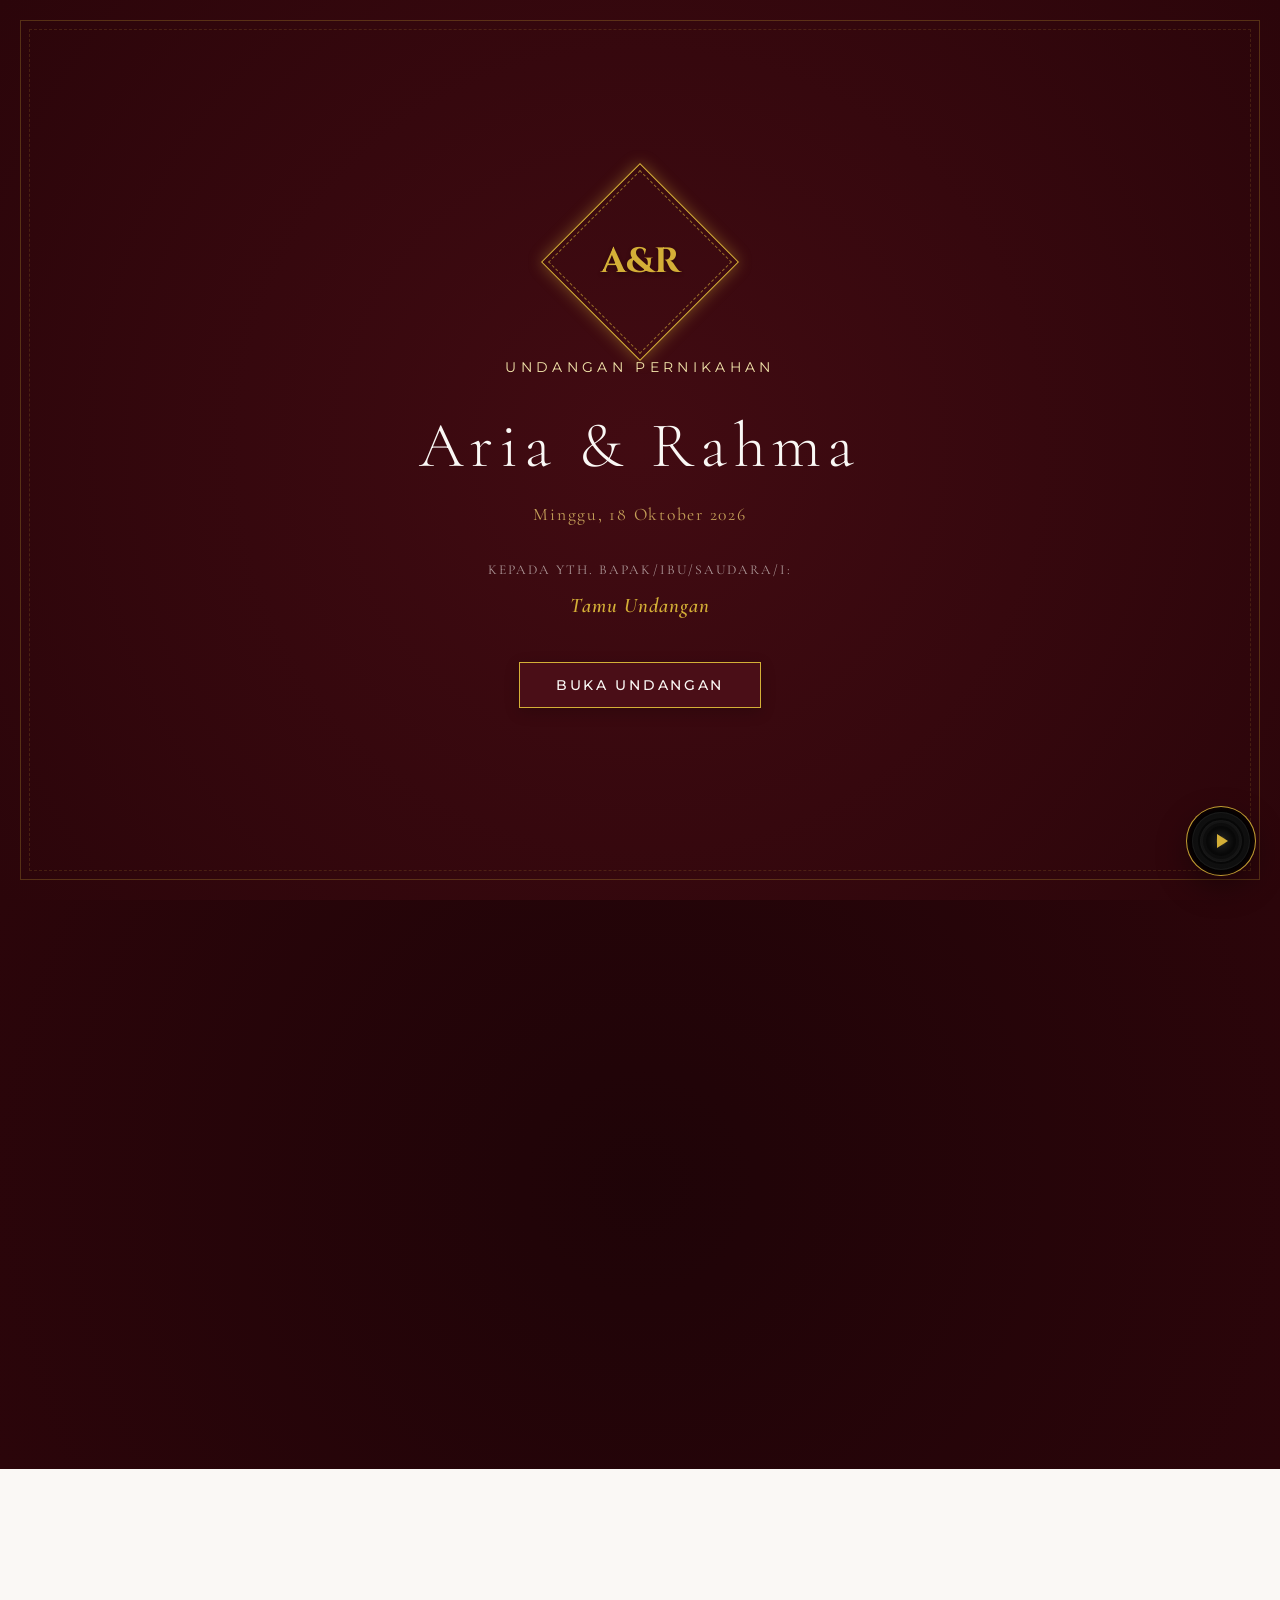
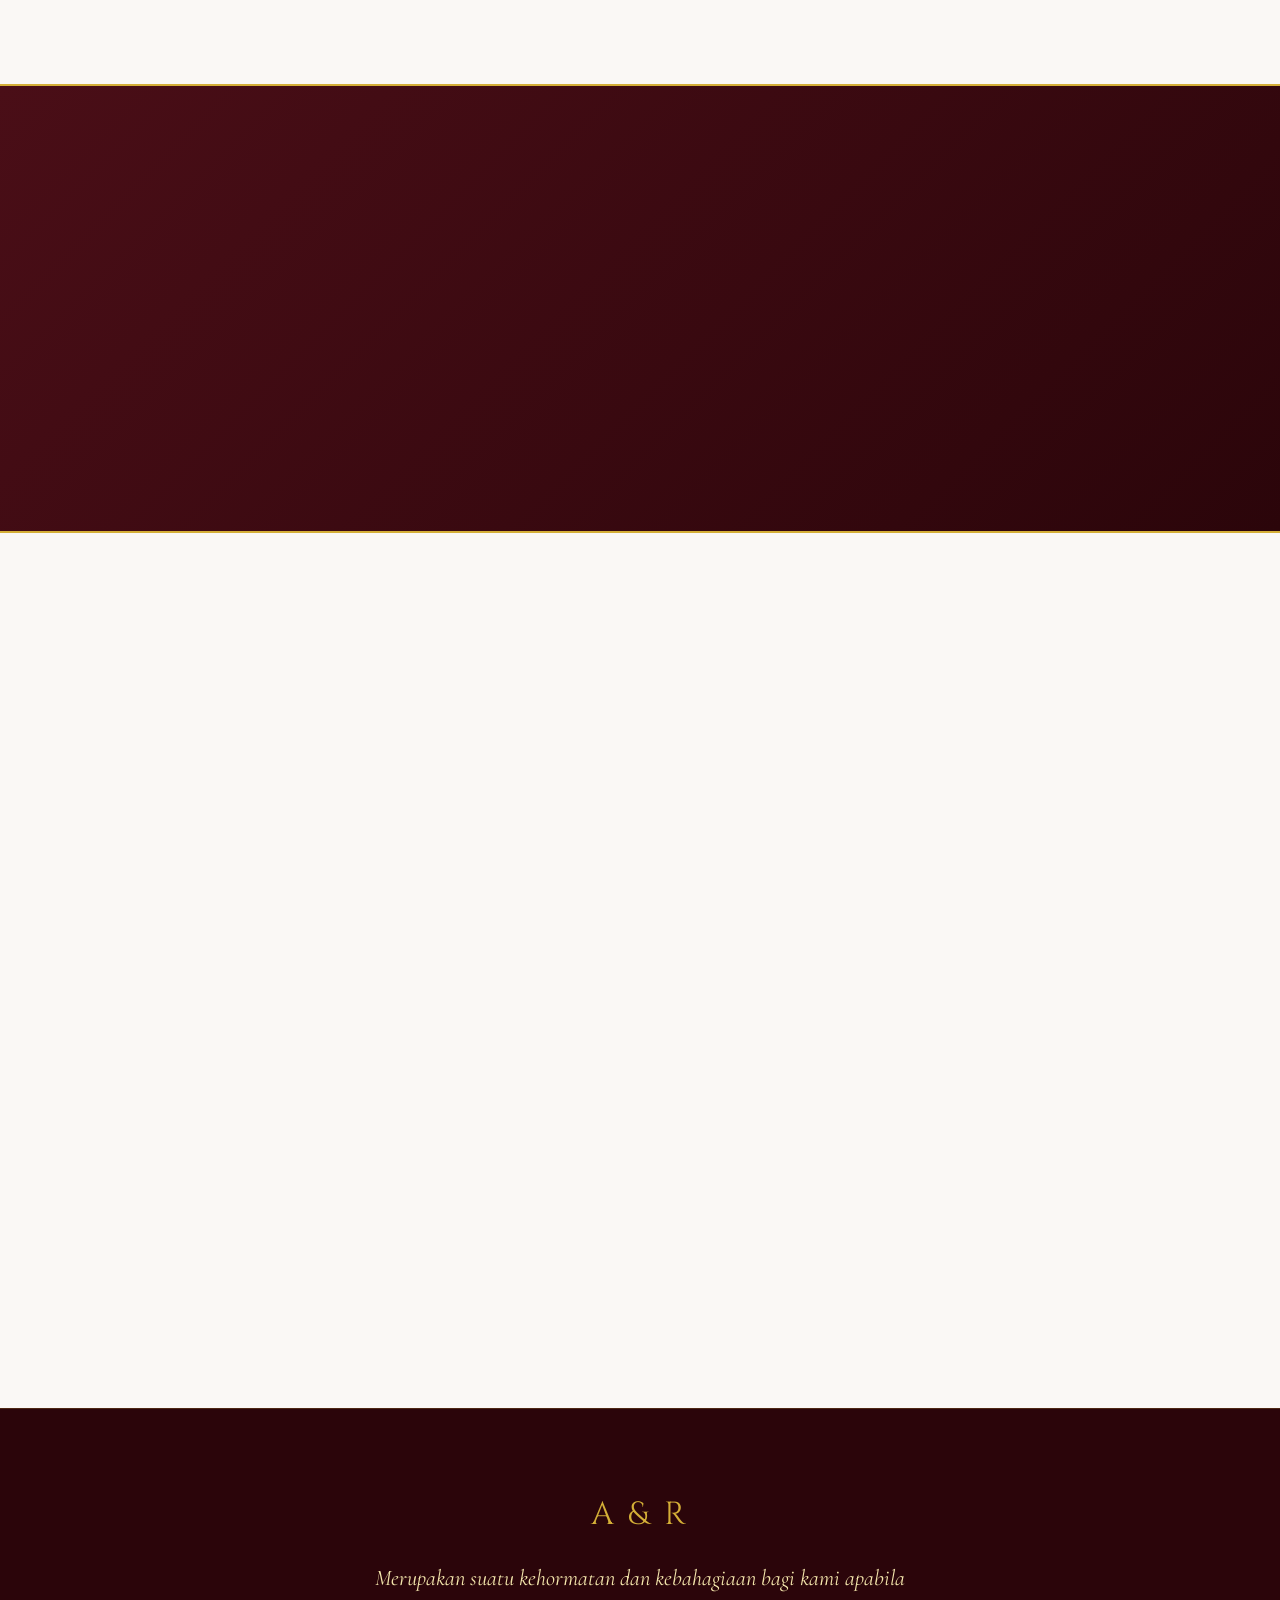
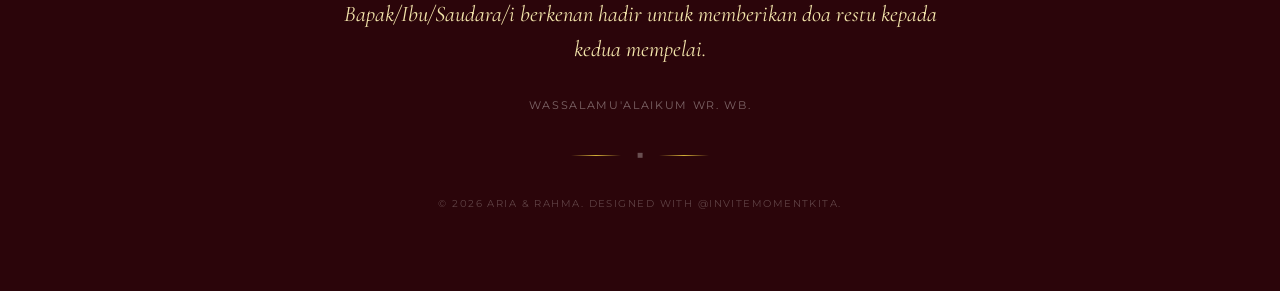
<file: demo/classic-luxury/index.html>
<!doctype html>
<html lang="id">
  <head>
    <meta charset="UTF-8" />
    <meta name="viewport" content="width=device-width, initial-scale=1.0" />
    <meta name="description" content="Undangan Pernikahan Digital Aria & Rahma - Classic Luxury Digital Invitation" />
    <link rel="icon" type="image/x-icon" href="./assets/logo.png" />

    <title>The Wedding of Aria & Rahma</title>

    <!-- Custom Stylesheet -->
    <link rel="stylesheet" href="./css/style.css" />
  </head>

  <body>
    <!-- 1. COVER / GATE OVERLAY -->
    <div id="cover-gate" class="cover-gate">
      <!-- Classic Borders and Ornaments -->
      <div class="cover-border-ornament">
        <div class="cover-border-inner"></div>
      </div>

      <div class="floating-monogram" style="z-index: 10">
        <!-- Monogram A & R -->
        <div class="monogram-container">
          <div class="monogram-bg"></div>
          <span class="monogram-text">A&R</span>
        </div>
      </div>

      <p class="hero-sub" style="color: var(--color-gold-light); z-index: 10">Undangan Pernikahan</p>
      <h1 class="hero-names" style="color: var(--color-cream); font-size: clamp(2rem, 6vw, 4rem); z-index: 10">Aria & Rahma</h1>
      <p class="font-editorial" style="font-size: 1.1rem; letter-spacing: 0.1em; color: var(--color-gold-pale); margin-bottom: 30px; z-index: 10">Minggu, 18 Oktober 2026</p>

      <!-- Guest Name Placeholder -->
      <div style="margin-bottom: 40px; z-index: 10" class="reveal active">
        <p class="font-editorial" style="font-size: 0.85rem; letter-spacing: 0.15em; text-transform: uppercase; color: rgba(250, 248, 245, 0.6); margin-bottom: 8px">Kepada Yth. Bapak/Ibu/Saudara/i:</p>
        <h3 id="guest-name" style="color: var(--color-gold); font-size: 1.3rem; font-family: var(--font-serif-body); font-style: italic; letter-spacing: 0.05em">Tamu Undangan</h3>
      </div>

      <button id="btn-open-invitation" class="btn-luxury">Buka Undangan</button>
    </div>

    <!-- MAIN CONTAINER (Revealed after cover gate is opened) -->

    <!-- 2. HERO SECTION -->
    <section id="hero-section" class="hero-section">
      <!-- Subtle corner gold frames -->
      <div style="position: absolute; top: 30px; left: 30px; width: 40px; height: 40px; border-top: 1.5px solid var(--color-gold); border-left: 1.5px solid var(--color-gold)"></div>
      <div style="position: absolute; top: 30px; right: 30px; width: 40px; height: 40px; border-top: 1.5px solid var(--color-gold); border-right: 1.5px solid var(--color-gold)"></div>
      <div style="position: absolute; bottom: 30px; left: 30px; width: 40px; height: 40px; border-bottom: 1.5px solid var(--color-gold); border-left: 1.5px solid var(--color-gold)"></div>
      <div style="position: absolute; bottom: 30px; right: 30px; width: 40px; height: 40px; border-bottom: 1.5px solid var(--color-gold); border-right: 1.5px solid var(--color-gold)"></div>

      <div class="floating-monogram">
        <!-- Monogram A & R -->
        <div class="monogram-container" style="transform: scale(0.9)">
          <div class="monogram-bg"></div>
          <span class="monogram-text">A&R</span>
        </div>
      </div>

      <p class="hero-sub reveal">Maha Suci Allah yang telah mempersatukan kita</p>
      <h2 class="hero-names reveal">
        Aria Pratama
        <span>&</span>
        Rahma Az-Zahra
      </h2>

      <div class="hero-date reveal">18.10.2026</div>

      <div class="section-divider reveal" style="margin-top: 50px">
        <div class="divider-line"></div>
        <div class="divider-ornament">◆</div>
        <div class="divider-line"></div>
      </div>

      <!-- Scroll indicator -->
      <div class="floating-ornament" style="margin-top: 10px; color: var(--color-gold-dark)">
        <p style="font-size: 0.75rem; letter-spacing: 0.25em; text-transform: uppercase">Gulir ke Bawah</p>
        <svg width="24" height="24" viewBox="0 0 24 24" fill="none" xmlns="http://www.w3.org/2000/svg" style="margin: 10px auto 0 auto; display: block; fill: currentColor">
          <path d="M7.41 8.59L12 13.17L16.59 8.59L18 10L12 16L6 10L7.41 8.59Z" />
        </svg>
      </div>
    </section>

    <!-- 3. AYAT / KUTIPAN SUCI -->
    <section class="quote-section">
      <div class="container reveal">
        <div class="quote-title">Q.S. Ar-Rum Ayat 21</div>
        <p class="quote-text font-editorial">
          "Dan di antara tanda-tanda (kebesaran)-Nya ialah Dia menciptakan pasangan-pasangan untukmu dari jenismu sendiri, agar kamu cenderung dan merasa tenteram kepadanya, dan Dia menjadikan di antaramu rasa kasih dan sayang. Sungguh,
          pada yang demikian itu benar-benar terdapat tanda-tanda (kebesaran Allah) bagi kaum yang berpikir."
        </p>
        <div class="quote-source">Q.S. Ar-Rum: 21</div>
      </div>
    </section>

    <!-- 4. KEDUA MEMPELAI (NO PICTURE EDITORIAL STYLE) -->
    <section class="couple-section" style="background-color: var(--color-cream); border-bottom: 1px solid rgba(212, 175, 55, 0.1)">
      <div class="container">
        <div class="section-header reveal">
          <h2>Kedua Mempelai</h2>
          <p class="section-subtitle">Dengan memohon rahmat dan ridho Allah SWT, kami bermaksud mengundang Bapak/Ibu/Saudara/i untuk menghadiri pernikahan kami:</p>
        </div>

        <div style="display: flex; flex-direction: column; gap: 60px; max-width: 800px; margin: 0 auto">
          <!-- Groom Info -->
          <div class="reveal" style="text-align: center">
            <h3 style="font-family: var(--font-serif-body); font-size: clamp(2rem, 5vw, 3rem); font-weight: 400; color: var(--color-maroon); margin-bottom: 10px">Aria Pratama, S.T.</h3>
            <p class="font-editorial" style="font-size: 1.15rem; font-style: italic; color: var(--color-gold-dark); letter-spacing: 0.05em; margin-bottom: 15px">— Putra pertama dari —</p>
            <p style="font-size: 0.95rem; font-weight: 400; color: var(--color-text-dark); letter-spacing: 0.05em; line-height: 1.8">
              Bapak Ir. H. Bambang Susanto <br />
              & <br />
              Ibu Hj. Retno Lestari
            </p>
          </div>

          <!-- Ornate Separator -->
          <div class="reveal" style="text-align: center; color: var(--color-gold); font-size: 1.5rem; letter-spacing: 0.3em; font-family: var(--font-serif-header)">◆ & ◆</div>

          <!-- Bride Info -->
          <div class="reveal" style="text-align: center">
            <h3 style="font-family: var(--font-serif-body); font-size: clamp(2rem, 5vw, 3rem); font-weight: 400; color: var(--color-maroon); margin-bottom: 10px">Rahma Az-Zahra, M.Ds.</h3>
            <p class="font-editorial" style="font-size: 1.15rem; font-style: italic; color: var(--color-gold-dark); letter-spacing: 0.05em; margin-bottom: 15px">— Putri kedua dari —</p>
            <p style="font-size: 0.95rem; font-weight: 400; color: var(--color-text-dark); letter-spacing: 0.05em; line-height: 1.8">
              Bapak Dr. H. Ahmad Fauzi <br />
              & <br />
              Ibu Hj. Siti Aminah
            </p>
          </div>
        </div>
      </div>
    </section>

    <!-- 5. DETAIL ACARA (AKAD & RESEPSI) -->
    <section class="events-section">
      <div class="container">
        <div class="section-header reveal">
          <h2>Waktu & Tempat Acara</h2>
          <p class="section-subtitle">Pernikahan yang insya Allah akan diselenggarakan pada:</p>
        </div>

        <div class="events-grid">
          <!-- Akad Nikah Card -->
          <div class="event-card reveal">
            <div class="event-icon-box">
              <!-- Diamond Ring Icon SVG -->
              <svg viewBox="0 0 24 24" xmlns="http://www.w3.org/2000/svg">
                <path d="M12 6a5 5 0 1 1 0 10 5 5 0 0 1 0-10zm0 2a3 3 0 1 0 0 6 3 3 0 0 0 0-6zm0-7a2.5 2.5 0 0 1 2.27 1.47 1 1 0 0 1-1.8.87A.5.5 0 0 0 12 3a.5.5 0 0 0-.47.34 1 1 0 0 1-1.8-.87A2.5 2.5 0 0 1 12 1z" />
              </svg>
            </div>
            <h3 class="event-title">Akad Nikah</h3>
            <p class="event-date">Minggu, 18 Oktober 2026</p>
            <p class="event-time">Pukul 08.00 - 10.00 WIB</p>
            <div class="section-divider" style="margin: 20px 0">
              <div class="divider-line" style="width: 40px"></div>
              <div class="divider-ornament" style="font-size: 0.8rem">◆</div>
              <div class="divider-line" style="width: 40px"></div>
            </div>
            <p class="event-address">
              <strong>Masjid Agung Al Falah</strong><br />
              Kota Jambi
            </p>
            <a href="https://maps.app.goo.gl/FpcD5fsh4kjaJuBM9" target="_blank" rel="noopener noreferrer" class="btn-luxury" style="font-size: 0.75rem; padding: 10px 24px">Buka Google Maps</a>
          </div>

          <!-- Resepsi Card -->
          <div class="event-card reveal">
            <div class="event-icon-box">
              <!-- Champagne Glasses Icon SVG -->
              <svg viewBox="0 0 24 24" xmlns="http://www.w3.org/2000/svg">
                <path
                  d="M7.5 2a.5.5 0 0 1 .5.5v5.06c0 1.9-1.28 3.55-3.12 3.93A3.003 3.003 0 0 1 2 8.56V2.5a.5.5 0 0 1 .5-.5h5zm9 0a.5.5 0 0 1 .5.5v5.06c0 1.9-1.28 3.55-3.12 3.93A3.003 3.003 0 0 1 11 8.56V2.5a.5.5 0 0 1 .5-.5h5zM7 4H3v4.56c0 .87.6 1.62 1.45 1.83C5.3 10.6 6 9.94 6 9.06V4zm9 0h-4v4.56c0 .87.6 1.62 1.45 1.83.85.21 1.55-.45 1.55-1.33V4zm-6.5 7.5a.5.5 0 0 1 .5.5v8.5H12V22H8v-1.5h2V12.5a.5.5 0 0 1 .5-.5z"
                />
              </svg>
            </div>
            <h3 class="event-title">Resepsi</h3>
            <p class="event-date">Minggu, 18 Oktober 2026</p>
            <p class="event-time">Pukul 11.00 - 14.00 WIB</p>
            <div class="section-divider" style="margin: 20px 0">
              <div class="divider-line" style="width: 40px"></div>
              <div class="divider-ornament" style="font-size: 0.8rem">◆</div>
              <div class="divider-line" style="width: 40px"></div>
            </div>
            <p class="event-address">
              <strong>Kantor Gubernur</strong><br />
              Kota Jambi
            </p>
            <a href="https://www.google.com/maps/embed?pb=!1m18!1m12!1m3!1d3988.2741058984357!2d103.6082448!3d-1.5941489!2m3!1f0!2f0!3f0!3m2!1i1024!2i768!4f13.1!3m3!1m2!1s0x2e25892054f23cef%3A0xb17e3b19fa75e17f!2sMasjid%20Agung%20Al%20Falah%20Kota%20Jambi!5e0!3m2!1sid!2sid!4v1785145770263!5m2!1sid!2sid" width="600" height="450" style="border:0;" allowfullscreen="" loading="lazy" referrerpolicy="strict-origin-when-cross-origin"></iframe>
            <a href="https://maps.app.goo.gl/WjWhqTdrxzYSuDrH8" target="_blank" rel="noopener noreferrer" class="btn-luxury" style="font-size: 0.75rem; padding: 10px 24px">Buka Google Maps</a>
          </div>
        </div>
      </div>
    </section>

    <!-- 6. LIVE COUNTDOWN TIMER -->
    <section class="countdown-section">
      <div class="container reveal">
        <h2 style="color: var(--color-gold); font-size: 1.8rem; margin-bottom: 10px">Menuju Hari Bahagia</h2>
        <p class="font-editorial" style="color: var(--color-cream); font-style: italic; font-size: 1.1rem">"Dan di antara kebesaran-Nya adalah kasih sayang..."</p>

        <div id="countdown" class="countdown-container">
          <!-- Days -->
          <div class="countdown-item">
            <span id="days" class="countdown-number">00</span>
            <span class="countdown-label">Hari</span>
          </div>
          <!-- Hours -->
          <div class="countdown-item">
            <span id="hours" class="countdown-number">00</span>
            <span class="countdown-label">Jam</span>
          </div>
          <!-- Minutes -->
          <div class="countdown-item">
            <span id="minutes" class="countdown-number">00</span>
            <span class="countdown-label">Menit</span>
          </div>
          <!-- Seconds -->
          <div class="countdown-item">
            <span id="seconds" class="countdown-number">00</span>
            <span class="countdown-label">Detik</span>
          </div>
        </div>
      </div>
    </section>

    <!-- 7. AMPLOP DIGITAL / HADIAH -->
    <section class="gift-section">
      <div class="container">
        <div class="section-header reveal">
          <h2>Amplop Digital</h2>
          <p class="section-subtitle">Bagi Bapak/Ibu/Saudara/i yang ingin mengirimkan hadiah pernikahan, dapat menyalurkannya melalui rekening berikut:</p>
        </div>

        <div class="gift-cards">
          <!-- BCA Card -->
          <div class="gift-card reveal">
            <div class="bank-logo">BANK BCA</div>
            <div class="bank-holder">a.n. Aria Pratama</div>
            <div id="bca-number" class="bank-number">123 4567 890</div>
            <button class="btn-luxury btn-copy" data-target="bca-number">Salin No. Rekening</button>
          </div>

          <!-- Mandiri Card -->
          <div class="gift-card reveal">
            <div class="bank-logo">BANK MANDIRI</div>
            <div class="bank-holder">a.n. Rahma Az-Zahra</div>
            <div id="mandiri-number" class="bank-number">123 45 678 91011</div>
            <button class="btn-luxury btn-copy" data-target="mandiri-number">Salin No. Rekening</button>
          </div>
        </div>
      </div>
    </section>

    <div id="audio-toggle" class="audio-player-toggle" aria-label="Kontrol Musik Latar" role="button" tabindex="0">
      <div class="audio-spin paused">
        <div class="vinyl-disc">
          <div class="vinyl-grooves"></div>
          <div class="vinyl-center"></div>
        </div>
      </div>
      <div class="audio-state-icon">
        <svg viewBox="0 0 24 24" xmlns="http://www.w3.org/2000/svg">
          <path class="play-path" d="M8 5v14l11-7z" />
          <path class="pause-path" d="M6 19h4V5H6v14zm8-14v14h4V5h-4z" style="display: none" />
        </svg>
      </div>
    </div>

    <!-- 10. FOOTER -->
    <footer class="footer-section">
      <div class="footer-monogram">A & R</div>
      <p class="footer-thankyou font-editorial">Merupakan suatu kehormatan dan kebahagiaan bagi kami apabila Bapak/Ibu/Saudara/i berkenan hadir untuk memberikan doa restu kepada kedua mempelai.</p>
      <p class="footer-credits">Wassalamu'alaikum Wr. Wb.</p>
      <div class="section-divider" style="margin: 30px 0">
        <div class="divider-line" style="width: 50px"></div>
        <div class="divider-ornament" style="font-size: 0.8rem; color: rgba(250, 248, 245, 0.3)">◆</div>
        <div class="divider-line" style="width: 50px"></div>
      </div>
      <p class="footer-credits" style="font-size: 0.6rem; color: rgba(250, 248, 245, 0.25); margin-top: 10px">© 2026 Aria & Rahma. Designed with @invitemomentkita.</p>
    </footer>

    <!-- TOAST NOTIFICATION CONTAINER -->
    <div id="toast" class="toast">Nomor Rekening Berhasil Disalin</div>

    <!-- Custom JavaScript -->
    <script src="./css/app.js"></script>
  </body>
</html>
</file>
<file: demo/classic-luxury/css/style.css>
/* style.css - Classic Luxury Theme */

/* Import Premium Typography from Google Fonts */
@import url('https://fonts.googleapis.com/css2?family=Cinzel:wght@400;600;700&family=Cormorant+Garamond:ital,wght@0,300;0,400;0,600;0,700;1,400&family=Montserrat:wght@200;300;400;500;600&display=swap');

/* Color Variables and Tokens */
:root {
  --color-maroon-dark: #2b050a;
  --color-maroon: #4a0e17;
  --color-maroon-light: #58111a;
  --color-maroon-tint: #faf2f2;
  --color-gold: #d4af37;
  --color-gold-light: #f3e5ab;
  --color-gold-dark: #aa771c;
  --color-gold-pale: #c5a059;
  --color-cream: #faf8f5;
  --color-text-dark: #2a2a2a;
  --color-text-muted: #666666;

  --font-serif-header: 'Cinzel', serif;
  --font-serif-body: 'Cormorant Garamond', serif;
  --font-sans: 'Montserrat', sans-serif;

  --transition-smooth: all 0.5s cubic-bezier(0.25, 0.8, 0.25, 1);
  --gold-gradient: linear-gradient(135deg, #bf953f 0%, #fcf6ba 25%, #b38728 50%, #fbf5b7 75%, #aa771c 100%);
  --gold-glow: 0 0 15px rgba(212, 175, 55, 0.4);
}

/* Reset and Base Styles */
* {
  margin: 0;
  padding: 0;
  box-sizing: border-box;
}

html {
  scroll-behavior: smooth;
  overflow-x: hidden;
}

body {
  font-family: var(--font-sans);
  background-color: var(--color-cream);
  color: var(--color-text-dark);
  line-height: 1.6;
  overflow-x: hidden;
}

body.locked {
  overflow: hidden;
}

/* Premium Scrollbar */
::-webkit-scrollbar {
  width: 8px;
}
::-webkit-scrollbar-track {
  background: var(--color-maroon-dark);
}
::-webkit-scrollbar-thumb {
  background: var(--color-gold);
  border-radius: 4px;
}
::-webkit-scrollbar-thumb:hover {
  background: var(--color-gold-light);
}

/* Typography Helpers */
h1,
h2,
h3,
h4,
h5,
h6 {
  font-family: var(--font-serif-header);
  color: var(--color-maroon);
  font-weight: 600;
  letter-spacing: 0.1em;
}

.font-editorial {
  font-family: var(--font-serif-body);
}

.text-gold {
  background: var(--gold-gradient);
  -webkit-background-clip: text;
  -webkit-text-fill-color: transparent;
  color: var(--color-gold);
}

/* Base Layout Container */
.container {
  width: 100%;
  max-width: 1200px;
  margin: 0 auto;
  padding: 0 24px;
}

/* Cover / Gate Overlay */
.cover-gate {
  position: fixed;
  top: 0;
  left: 0;
  width: 100vw;
  height: 100vh;
  background-color: var(--color-maroon-dark);
  background-image: radial-gradient(circle at center, rgba(88, 17, 26, 0.5) 0%, rgba(43, 5, 10, 0.95) 100%);
  z-index: 9999;
  display: flex;
  flex-direction: column;
  justify-content: center;
  align-items: center;
  transition:
    transform 1.2s cubic-bezier(0.77, 0, 0.175, 1),
    opacity 1.2s ease-out;
  color: var(--color-cream);
  text-align: center;
  padding: 20px;
}

.cover-gate.dismissed {
  transform: translateY(-100vh);
  opacity: 0;
  pointer-events: none;
}

.cover-border-ornament {
  position: absolute;
  top: 20px;
  bottom: 20px;
  left: 20px;
  right: 20px;
  border: 1px solid rgba(212, 175, 55, 0.25);
  pointer-events: none;
  display: flex;
  align-items: center;
  justify-content: center;
}

.cover-border-inner {
  position: absolute;
  top: 8px;
  bottom: 8px;
  left: 8px;
  right: 8px;
  border: 1px dashed rgba(212, 175, 55, 0.15);
}

/* Floating / Antigravity Animations */
.floating-monogram {
  animation: float 6s ease-in-out infinite;
}

.floating-ornament {
  animation: float-delayed 8s ease-in-out infinite;
}

@keyframes float {
  0% {
    transform: translateY(0px) rotate(0deg);
  }
  50% {
    transform: translateY(-12px) rotate(0.5deg);
  }
  100% {
    transform: translateY(0px) rotate(0deg);
  }
}

@keyframes float-delayed {
  0% {
    transform: translateY(0px) rotate(0deg);
  }
  50% {
    transform: translateY(10px) rotate(-0.5deg);
  }
  100% {
    transform: translateY(0px) rotate(0deg);
  }
}

/* Elegant Luxury Monogram Box */
.monogram-container {
  position: relative;
  width: 140px;
  height: 140px;
  margin-bottom: 24px;
  display: flex;
  align-items: center;
  justify-content: center;
}

.monogram-bg {
  position: absolute;
  width: 100%;
  height: 100%;
  border: 1.5px solid var(--color-gold);
  transform: rotate(45deg);
  box-shadow: var(--gold-glow);
}

.monogram-bg::before {
  content: '';
  position: absolute;
  top: 4px;
  left: 4px;
  right: 4px;
  bottom: 4px;
  border: 1px dashed rgba(212, 175, 55, 0.6);
}

.monogram-text {
  font-family: var(--font-serif-header);
  font-size: 2.2rem;
  color: var(--color-gold);
  z-index: 2;
  font-weight: 700;
  text-shadow: 0 2px 4px rgba(0, 0, 0, 0.3);
}

/* Luxury Button Styling */
.btn-luxury {
  position: relative;
  display: inline-block;
  padding: 14px 36px;
  background: var(--color-maroon);
  color: var(--color-cream);
  font-family: var(--font-sans);
  font-size: 0.85rem;
  font-weight: 500;
  letter-spacing: 0.2em;
  text-transform: uppercase;
  border: 1px solid var(--color-gold);
  cursor: pointer;
  overflow: hidden;
  transition: var(--transition-smooth);
  box-shadow: 0 4px 15px rgba(0, 0, 0, 0.2);
  z-index: 1;
}

.btn-luxury::before {
  content: '';
  position: absolute;
  top: 0;
  left: -100%;
  width: 100%;
  height: 100%;
  background: var(--gold-gradient);
  transition: var(--transition-smooth);
  z-index: -1;
}

.btn-luxury:hover {
  color: var(--color-maroon-dark);
  border-color: var(--color-gold-light);
  box-shadow: var(--gold-glow);
  transform: translateY(-2px);
}

.btn-luxury:hover::before {
  left: 0;
}

.btn-luxury:active {
  transform: translateY(1px);
}

/* Sections Setup */
section {
  padding: 100px 0;
  position: relative;
  overflow: hidden;
}

/* Editorial Hero Section */
.hero-section {
  min-height: 100vh;
  display: flex;
  flex-direction: column;
  justify-content: center;
  align-items: center;
  text-align: center;
  background-color: var(--color-cream);
  background-image: radial-gradient(circle at center, rgba(212, 175, 55, 0.03) 0%, transparent 80%);
  padding: 60px 20px;
}

.hero-sub {
  font-size: 0.9rem;
  text-transform: uppercase;
  letter-spacing: 0.3em;
  color: var(--color-text-muted);
  margin-bottom: 12px;
}

.hero-names {
  font-family: var(--font-serif-body);
  font-size: clamp(2.5rem, 8vw, 5.5rem);
  font-weight: 300;
  color: var(--color-maroon-dark);
  line-height: 1.1;
  margin: 20px 0;
}

.hero-names span {
  display: block;
  font-family: var(--font-serif-header);
  font-size: 0.6em;
  color: var(--color-gold-pale);
  margin: 10px 0;
}

.hero-date {
  font-family: var(--font-serif-header);
  font-size: 1.2rem;
  letter-spacing: 0.25em;
  color: var(--color-maroon);
  margin-top: 15px;
  border-top: 1px solid rgba(212, 175, 55, 0.3);
  border-bottom: 1px solid rgba(212, 175, 55, 0.3);
  padding: 10px 40px;
  display: inline-block;
}

/* Section Dividers */
.section-divider {
  display: flex;
  align-items: center;
  justify-content: center;
  margin: 40px 0;
}

.divider-line {
  height: 1px;
  width: 60px;
  background: linear-gradient(90deg, transparent, var(--color-gold), transparent);
}

.divider-ornament {
  font-size: 1.2rem;
  color: var(--color-gold);
  margin: 0 15px;
  transform: rotate(45deg);
}

/* Ayat / Quote Section */
.quote-section {
  background-color: var(--color-maroon-dark);
  color: var(--color-cream);
  text-align: center;
  position: relative;
}

.quote-section::before {
  content: '';
  position: absolute;
  top: 0;
  left: 0;
  right: 0;
  bottom: 0;
  background-image: radial-gradient(circle at center, rgba(13, 2, 4, 0.4) 0%, rgba(43, 5, 10, 0.9) 100%);
  z-index: 1;
}

.quote-section .container {
  position: relative;
  z-index: 2;
}

.quote-title {
  color: var(--color-gold);
  margin-bottom: 24px;
  font-size: 1.4rem;
}

.quote-text {
  font-size: clamp(1.2rem, 3vw, 1.8rem);
  font-style: italic;
  font-weight: 300;
  max-width: 800px;
  margin: 0 auto 30px auto;
  line-height: 1.8;
  color: var(--color-cream);
}

.quote-source {
  font-family: var(--font-sans);
  font-size: 0.8rem;
  letter-spacing: 0.2em;
  text-transform: uppercase;
  color: var(--color-gold-pale);
}

/* Cards & Details Section */
.events-section {
  background-color: var(--color-cream);
}

.section-header {
  text-align: center;
  margin-bottom: 60px;
}

.section-header h2 {
  font-size: clamp(1.8rem, 4vw, 2.5rem);
  margin-bottom: 10px;
}

.section-subtitle {
  font-family: var(--font-serif-body);
  font-style: italic;
  font-size: 1.1rem;
  color: var(--color-text-muted);
}

.events-grid {
  display: grid;
  grid-template-columns: 1fr;
  gap: 40px;
  max-width: 900px;
  margin: 0 auto;
}

@media (min-width: 768px) {
  .events-grid {
    grid-template-columns: 1fr 1fr;
  }
}

/* Premium Luxury Card */
.event-card {
  background-color: #ffffff;
  border: 1px solid rgba(212, 175, 55, 0.2);
  padding: 48px 32px;
  text-align: center;
  position: relative;
  box-shadow: 0 10px 30px rgba(0, 0, 0, 0.03);
  transition: var(--transition-smooth);
}

.event-card::before {
  content: '';
  position: absolute;
  top: 8px;
  left: 8px;
  right: 8px;
  bottom: 8px;
  border: 1px dashed rgba(212, 175, 55, 0.15);
  pointer-events: none;
}

.event-card:hover {
  transform: translateY(-5px);
  border-color: var(--color-gold);
  box-shadow: 0 15px 40px rgba(74, 14, 23, 0.08);
}

.event-icon-box {
  width: 60px;
  height: 60px;
  margin: 0 auto 24px auto;
  border: 1px solid var(--color-gold);
  display: flex;
  align-items: center;
  justify-content: center;
  color: var(--color-gold);
  transform: rotate(45deg);
  transition: var(--transition-smooth);
}

.event-icon-box svg {
  transform: rotate(-45deg);
  width: 24px;
  height: 24px;
  fill: currentColor;
}

.event-card:hover .event-icon-box {
  background-color: var(--color-maroon);
  border-color: var(--color-maroon);
  color: var(--color-cream);
  box-shadow: var(--gold-glow);
}

.event-title {
  font-size: 1.6rem;
  margin-bottom: 20px;
  color: var(--color-maroon);
}

.event-date {
  font-family: var(--font-serif-header);
  font-size: 1.1rem;
  letter-spacing: 0.1em;
  color: var(--color-text-dark);
  margin-bottom: 8px;
}

.event-time {
  font-family: var(--font-sans);
  font-size: 0.9rem;
  color: var(--color-text-muted);
  letter-spacing: 0.05em;
  margin-bottom: 24px;
}

.event-address {
  font-family: var(--font-serif-body);
  font-size: 1.15rem;
  color: var(--color-text-dark);
  margin-bottom: 30px;
  line-height: 1.6;
}

/* Countdown Timer */
.countdown-section {
  background-color: var(--color-maroon);
  background-image: linear-gradient(135deg, var(--color-maroon) 0%, var(--color-maroon-dark) 100%);
  color: var(--color-cream);
  text-align: center;
  border-top: 2px solid var(--color-gold);
  border-bottom: 2px solid var(--color-gold);
}

.countdown-container {
  display: flex;
  justify-content: center;
  gap: 15px;
  flex-wrap: wrap;
  margin-top: 40px;
}

.countdown-item {
  min-width: 90px;
  background-color: rgba(43, 5, 10, 0.6);
  border: 1px solid rgba(212, 175, 55, 0.3);
  padding: 20px 10px;
  position: relative;
  text-align: center;
}

.countdown-item::before {
  content: '';
  position: absolute;
  top: 4px;
  left: 4px;
  right: 4px;
  bottom: 4px;
  border: 1px dashed rgba(212, 175, 55, 0.1);
}

.countdown-number {
  font-family: var(--font-serif-header);
  font-size: 2.2rem;
  color: var(--color-gold);
  font-weight: 700;
  display: block;
}

.countdown-label {
  font-size: 0.7rem;
  text-transform: uppercase;
  letter-spacing: 0.15em;
  color: var(--color-cream);
  margin-top: 5px;
  display: block;
}

/* Gift / Amplop Digital Section */
.gift-section {
  background-color: var(--color-cream);
}

.gift-cards {
  display: flex;
  flex-direction: column;
  gap: 30px;
  max-width: 600px;
  margin: 40px auto 0 auto;
}

.gift-card {
  background-color: #ffffff;
  border: 1px solid rgba(212, 175, 55, 0.25);
  padding: 36px 24px;
  text-align: center;
  position: relative;
}

.gift-card::before {
  content: '';
  position: absolute;
  top: 6px;
  left: 6px;
  right: 6px;
  bottom: 6px;
  border: 1px dashed rgba(212, 175, 55, 0.1);
  pointer-events: none;
}

.bank-logo {
  font-family: var(--font-serif-header);
  font-size: 1.5rem;
  color: var(--color-maroon);
  font-weight: 700;
  letter-spacing: 0.1em;
  margin-bottom: 12px;
}

.bank-holder {
  font-size: 0.95rem;
  color: var(--color-text-dark);
  font-weight: 500;
  margin-bottom: 6px;
}

.bank-number {
  font-family: var(--font-serif-header);
  font-size: 1.3rem;
  color: var(--color-gold-dark);
  letter-spacing: 0.1em;
  margin-bottom: 20px;
  user-select: all;
}

.btn-copy {
  padding: 8px 24px;
  font-size: 0.75rem;
  letter-spacing: 0.15em;
}

/* Toast Notifications */
.toast {
  position: fixed;
  bottom: 30px;
  left: 50%;
  transform: translateX(-50%) translateY(100px);
  background-color: var(--color-maroon-dark);
  color: var(--color-cream);
  border: 1.5px solid var(--color-gold);
  padding: 12px 30px;
  font-size: 0.8rem;
  letter-spacing: 0.15em;
  text-transform: uppercase;
  z-index: 10000;
  box-shadow: var(--gold-glow);
  opacity: 0;
  transition:
    transform 0.5s cubic-bezier(0.175, 0.885, 0.32, 1.275),
    opacity 0.4s ease;
}

.toast.show {
  transform: translateX(-50%) translateY(0);
  opacity: 1;
}

/* Floating Audio Toggle */
.audio-player-toggle {
  position: fixed;
  bottom: 24px;
  right: 24px;
  width: 70px;
  height: 70px;
  border-radius: 50%;
  background: radial-gradient(circle at center, rgba(0, 0, 0, 0.85) 0%, rgba(0, 0, 0, 0.96) 60%, rgba(43, 5, 10, 0.95) 100%);
  border: 1.5px solid rgba(212, 175, 55, 0.9);
  display: flex;
  align-items: center;
  justify-content: center;
  color: var(--color-gold);
  cursor: pointer;
  z-index: 9999;
  box-shadow: 0 12px 30px rgba(0, 0, 0, 0.35);
  transition:
    transform 0.3s ease,
    box-shadow 0.3s ease,
    background-color 0.3s ease;
}

.audio-player-toggle:hover {
  transform: translateY(-2px) scale(1.05);
  box-shadow: 0 18px 40px rgba(0, 0, 0, 0.4);
}

.audio-player-toggle:focus-visible {
  outline: 2px solid rgba(212, 175, 55, 0.95);
  outline-offset: 4px;
}

.audio-player-toggle .audio-spin {
  width: 100%;
  height: 100%;
  display: grid;
  place-items: center;
  animation: spin 5s linear infinite;
  transition: animation-play-state 0.2s ease;
}

.audio-player-toggle .audio-spin.paused {
  animation-play-state: paused;
}

.audio-player-toggle .vinyl-disc {
  position: relative;
  width: 86%;
  height: 86%;
  border-radius: 50%;
  background: radial-gradient(circle at center, #222 0%, #080808 32%, #050505 100%);
  box-shadow:
    inset 0 0 0 1px rgba(255, 255, 255, 0.05),
    inset 0 0 0 6px rgba(255, 255, 255, 0.03);
  overflow: hidden;
}

.audio-player-toggle .vinyl-grooves {
  position: absolute;
  inset: 8px;
  border-radius: 50%;
  box-shadow:
    inset 0 0 0 1px rgba(255, 255, 255, 0.02),
    inset 0 0 0 3px rgba(255, 255, 255, 0.03),
    inset 0 0 0 6px rgba(255, 255, 255, 0.02);
}

.audio-player-toggle .vinyl-center {
  position: absolute;
  inset: 24px;
  border-radius: 50%;
  background: radial-gradient(circle at center, var(--color-gold) 0%, rgba(212, 175, 55, 0.16) 48%, rgba(0, 0, 0, 0.08) 100%);
  box-shadow: inset 0 0 0 1px rgba(0, 0, 0, 0.12);
}

.audio-player-toggle .audio-state-icon {
  position: absolute;
  width: 24px;
  height: 24px;
  display: grid;
  place-items: center;
  color: var(--color-gold);
}

.audio-player-toggle .audio-state-icon svg {
  width: 100%;
  height: 100%;
  fill: currentColor;
}

@keyframes spin {
  from {
    transform: rotate(0deg);
  }
  to {
    transform: rotate(360deg);
  }
}

/* Scroll Animation Classes */
.reveal {
  opacity: 0;
  transform: translateY(30px);
  transition:
    opacity 1s cubic-bezier(0.215, 0.61, 0.355, 1),
    transform 1s cubic-bezier(0.215, 0.61, 0.355, 1);
}

.reveal.active {
  opacity: 1;
  transform: translateY(0);
}

@keyframes fadeIn {
  from {
    opacity: 0;
    transform: translateY(10px);
  }
  to {
    opacity: 1;
    transform: translateY(0);
  }
}

/* Footer Section */
.footer-section {
  background-color: var(--color-maroon-dark);
  color: var(--color-cream);
  text-align: center;
  padding: 80px 20px;
  border-top: 1px solid rgba(212, 175, 55, 0.2);
}

.footer-monogram {
  font-family: var(--font-serif-header);
  font-size: 2rem;
  color: var(--color-gold);
  margin-bottom: 20px;
  letter-spacing: 0.1em;
}

.footer-thankyou {
  font-family: var(--font-serif-body);
  font-size: 1.4rem;
  font-style: italic;
  max-width: 600px;
  margin: 0 auto 30px auto;
  color: var(--color-gold-light);
}

.footer-credits {
  font-size: 0.7rem;
  letter-spacing: 0.15em;
  color: rgba(250, 248, 245, 0.4);
  text-transform: uppercase;
}
</file>
